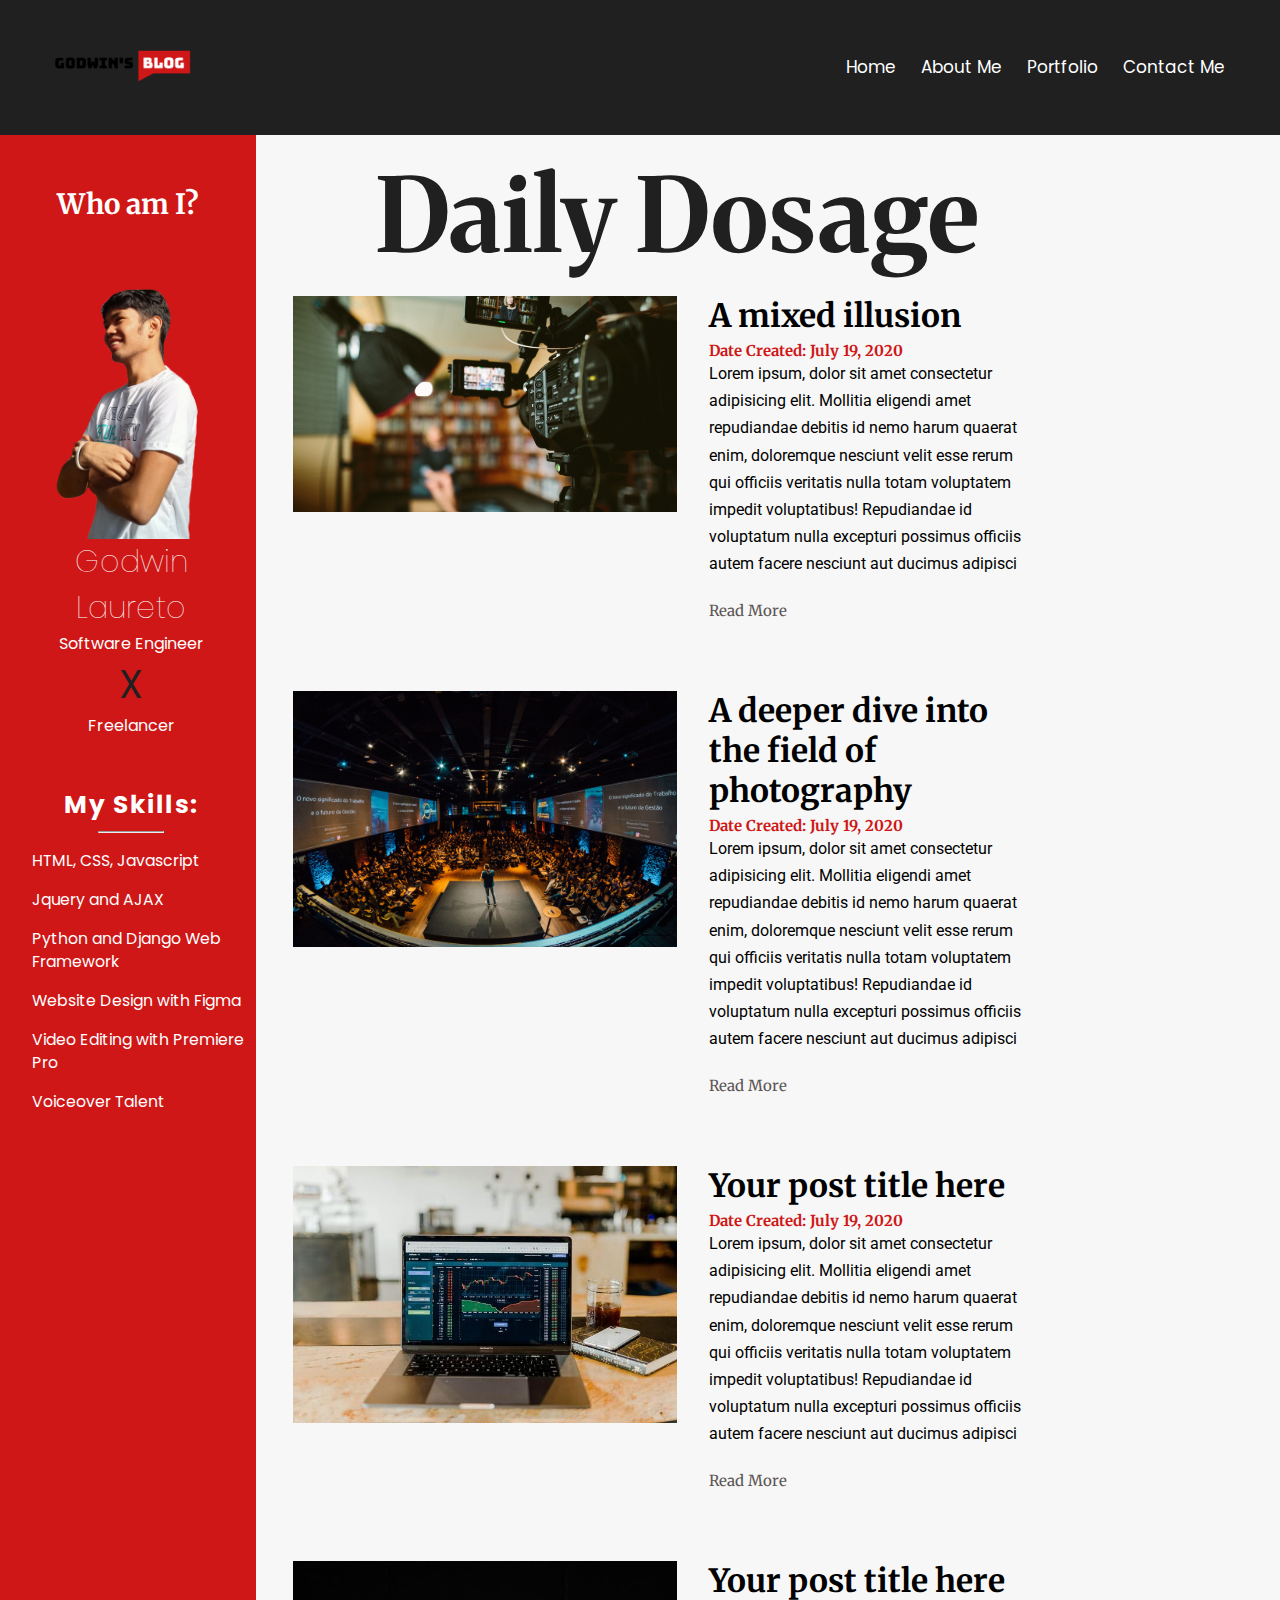
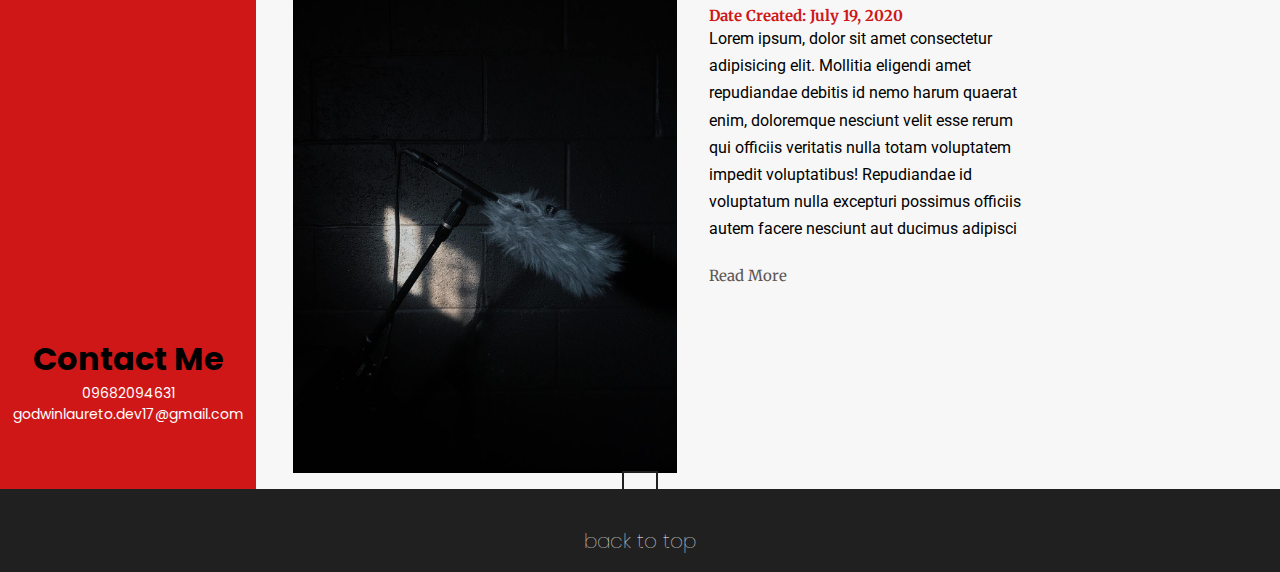
<file: index.html>
<!DOCTYPE html>
<html lang="en">
<head>
    <meta charset="UTF-8">
    <meta http-equiv="X-UA-Compatible" content="IE=edge">
    <meta name="viewport" content="width=device-width, initial-scale=1.0">
    <title>Home</title>

    <link rel="stylesheet" href="assets/stylesheets/index.css">
    <link rel="stylesheet" href="https://pro.fontawesome.com/releases/v5.10.0/css/all.css" integrity="sha384-AYmEC3Yw5cVb3ZcuHtOA93w35dYTsvhLPVnYs9eStHfGJvOvKxVfELGroGkvsg+p" crossorigin="anonymous"/>
</head>
<body>
    <header id="header">
        <div class="logo">
            <img src="assets/images/logo.png" alt="">
        </div>
        <div class="navbar" id="navbar">
            <a href="">Home</a>
            <a href="#sidebar">About Me</a>
            <a href="#">Portfolio</a>
            <a href="#contact">Contact Me</a>
        </div>

        

        <div id="shownav">
            <i class="fas fa-bars" style="color: white;"></i>
        </div>
        
    </header>

    <div class="mobile-navbar" id="mobile-navbar">
        <a href="">Home</a>
        <a href="about-me.html">About Me</a>
        <a href="#">Portfolio</a>
        <a href="#">Contact Me</a>
    </div>


    <div class="sidebar" id="sidebar">
        <h1>Who am I?</h1>
        
        <div class="card">
            <img src="assets/images/mypic.png" alt="">

            <div class="card-text">
                <h2>Godwin Laureto</h2>
                <p>Software Engineer <br> <span>X</span> <br> Freelancer</p>
            </div>

            <div class="skills">
                <h1>My Skills:</h1>
                <hr style="width: 5vw; margin: auto; color:white; margin-top: .5em;">

                <div class="skill">
                    <i class="fas fa-check-square"></i> 
                    <div class="text">
                        <p>HTML, CSS, Javascript</p>
                    </div>
                    
                </div>
                <div class="skill">
                    <i class="fas fa-check-square"></i> 
                    <div class="text">
                        <p>Jquery and AJAX</p>
                    </div>
                    
                </div>
                <div class="skill">
                    <i class="fas fa-check-square"></i> 
                    <div class="text">
                        <p>Python and Django Web Framework</p>
                    </div>
                    
                </div>
                <div class="skill">
                    <i class="fas fa-check-square"></i> 
                    <div class="text">
                        <p>Website Design with Figma</p>
                    </div>
                    
                </div>
                <div class="skill">
                    <i class="fas fa-check-square"></i> 
                    <div class="text">
                        <p>Video Editing with Premiere Pro</p>
                    </div>
                    
                </div>
                <div class="skill">
                    <i class="fas fa-check-square"></i> 
                    <div class="text">
                        <p>Voiceover Talent</p>
                    </div>
                    
                </div>
               
            </div>

            
        </div>

        <div class="contact" id="contact">
            <h1>Contact Me</h1>

            <p>09682094631</p>
            <p>godwinlaureto.dev17@gmail.com</p>
        </div>
        
       

    </div>

    <div class="content" id="content">
        <h1>Daily Dosage</h1>
        <div class="container">
            <div class="card">
                <img src="assets/images/1.jpg" alt="">

                <div class="text-container">
                    <h1>A mixed illusion </h1>
                    <span>Date Created: July 19, 2020</span>
                    <p>Lorem ipsum, dolor sit amet consectetur adipisicing elit. Mollitia eligendi amet repudiandae debitis id nemo harum quaerat enim, doloremque nesciunt velit esse rerum qui officiis veritatis nulla totam voluptatem impedit voluptatibus! Repudiandae id voluptatum nulla excepturi possimus officiis autem facere nesciunt aut ducimus adipisci repellendus quo maxime iste, aperiam, minus incidunt doloremque veritatis alias deleniti esse qui fugiat. Sapiente, nostrum. Labore architecto iure nihil dolores rem unde, earum nostrum tempore ipsam atque non ipsa odio veritatis delectus incidunt vero saepe porro! Sunt, incidunt natus eaque adipisci temporibus modi neque labore veniam! Minima rem laudantium earum, molestias nemo temporibus placeat sint.</p>
                    <a href="more-details.html">Read More</a>

                    <div class="external-links">
                        <i class="far fa-heart" id="empty-heart"></i>
                        <i class="fab fa-facebook"></i>
                        <i class="fab fa-twitter"></i>
                        <i class="fas fa-share"></i>
                    </div>

                   
                    
                </div>

                
                
            </div>
            <div class="card">
                <img src="assets/images/2.jpg" alt="">

                <div class="text-container">
                    <h1>A deeper dive into the field of photography </h1>
                    <span>Date Created: July 19, 2020</span>
                    <p>Lorem ipsum, dolor sit amet consectetur adipisicing elit. Mollitia eligendi amet repudiandae debitis id nemo harum quaerat enim, doloremque nesciunt velit esse rerum qui officiis veritatis nulla totam voluptatem impedit voluptatibus! Repudiandae id voluptatum nulla excepturi possimus officiis autem facere nesciunt aut ducimus adipisci repellendus quo maxime iste, aperiam, minus incidunt doloremque veritatis alias deleniti esse qui fugiat. Sapiente, nostrum. Labore architecto iure nihil dolores rem unde, earum nostrum tempore ipsam atque non ipsa odio veritatis delectus incidunt vero saepe porro! Sunt, incidunt natus eaque adipisci temporibus modi neque labore veniam! Minima rem laudantium earum, molestias nemo temporibus placeat sint.</p>
                    <a href="more-details.html">Read More</a>
                    <div class="external-links">
                        <i class="far fa-heart" id="empty-heart"></i>
                        <i class="fab fa-facebook"></i>
                        <i class="fab fa-twitter"></i>
                        <i class="fas fa-share"></i>
                    </div>
                </div>

                
                
            </div>
            <div class="card">
                <img src="assets/images/3.jpg" alt="">

                <div class="text-container">
                    <h1>Your post title here</h1>
                    <span>Date Created: July 19, 2020</span>
                    <p>Lorem ipsum, dolor sit amet consectetur adipisicing elit. Mollitia eligendi amet repudiandae debitis id nemo harum quaerat enim, doloremque nesciunt velit esse rerum qui officiis veritatis nulla totam voluptatem impedit voluptatibus! Repudiandae id voluptatum nulla excepturi possimus officiis autem facere nesciunt aut ducimus adipisci repellendus quo maxime iste, aperiam, minus incidunt doloremque veritatis alias deleniti esse qui fugiat. Sapiente, nostrum. Labore architecto iure nihil dolores rem unde, earum nostrum tempore ipsam atque non ipsa odio veritatis delectus incidunt vero saepe porro! Sunt, incidunt natus eaque adipisci temporibus modi neque labore veniam! Minima rem laudantium earum, molestias nemo temporibus placeat sint.</p>
                    <a href="more-details.html">Read More</a>
                    <div class="external-links">
                        <i class="far fa-heart" id="empty-heart"></i>
                        <i class="fab fa-facebook"></i>
                        <i class="fab fa-twitter"></i>
                        <i class="fas fa-share"></i>
                    </div>
                </div>

                
                
            </div>
            <div class="card">
                <img src="assets/images/4.jpg" alt="">

                <div class="text-container">
                    <h1>Your post title here</h1>
                    <span>Date Created: July 19, 2020</span>
                    <p>Lorem ipsum, dolor sit amet consectetur adipisicing elit. Mollitia eligendi amet repudiandae debitis id nemo harum quaerat enim, doloremque nesciunt velit esse rerum qui officiis veritatis nulla totam voluptatem impedit voluptatibus! Repudiandae id voluptatum nulla excepturi possimus officiis autem facere nesciunt aut ducimus adipisci repellendus quo maxime iste, aperiam, minus incidunt doloremque veritatis alias deleniti esse qui fugiat. Sapiente, nostrum. Labore architecto iure nihil dolores rem unde, earum nostrum tempore ipsam atque non ipsa odio veritatis delectus incidunt vero saepe porro! Sunt, incidunt natus eaque adipisci temporibus modi neque labore veniam! Minima rem laudantium earum, molestias nemo temporibus placeat sint.</p>
                    <a href="more-details.html">Read More</a>
                    <div class="external-links">
                        <i class="far fa-heart" id="empty-heart"></i>
                        <i class="fab fa-facebook"></i>
                        <i class="fab fa-twitter"></i>
                        <i class="fas fa-share"></i>
                    </div>
                </div>

                
                
            </div>
            
         

        </div>
       
    </div>

    <footer>
        <a href="#header"><i class="fas fa-arrow-up"></i></a>
        <h1 style="font-size: 20px">back to top</h1>
    </footer>

    <script src="https://code.jquery.com/jquery-3.6.0.js" integrity="sha256-H+K7U5CnXl1h5ywQfKtSj8PCmoN9aaq30gDh27Xc0jk=" crossorigin="anonymous"></script>

    <script>
        $(document).ready(function() {

            $(this).find(".fa-heart").click(function() {
                $(this).toggleClass("far fa-heart")
                $(this).toggleClass("fas fa-heart")
            })

            $("#mobile-navbar").hide()


            $("#shownav").click(function() {
             
                $("#mobile-navbar").slideToggle("slow")
            })
        


        })
    </script>
</body>
</html>
</file>
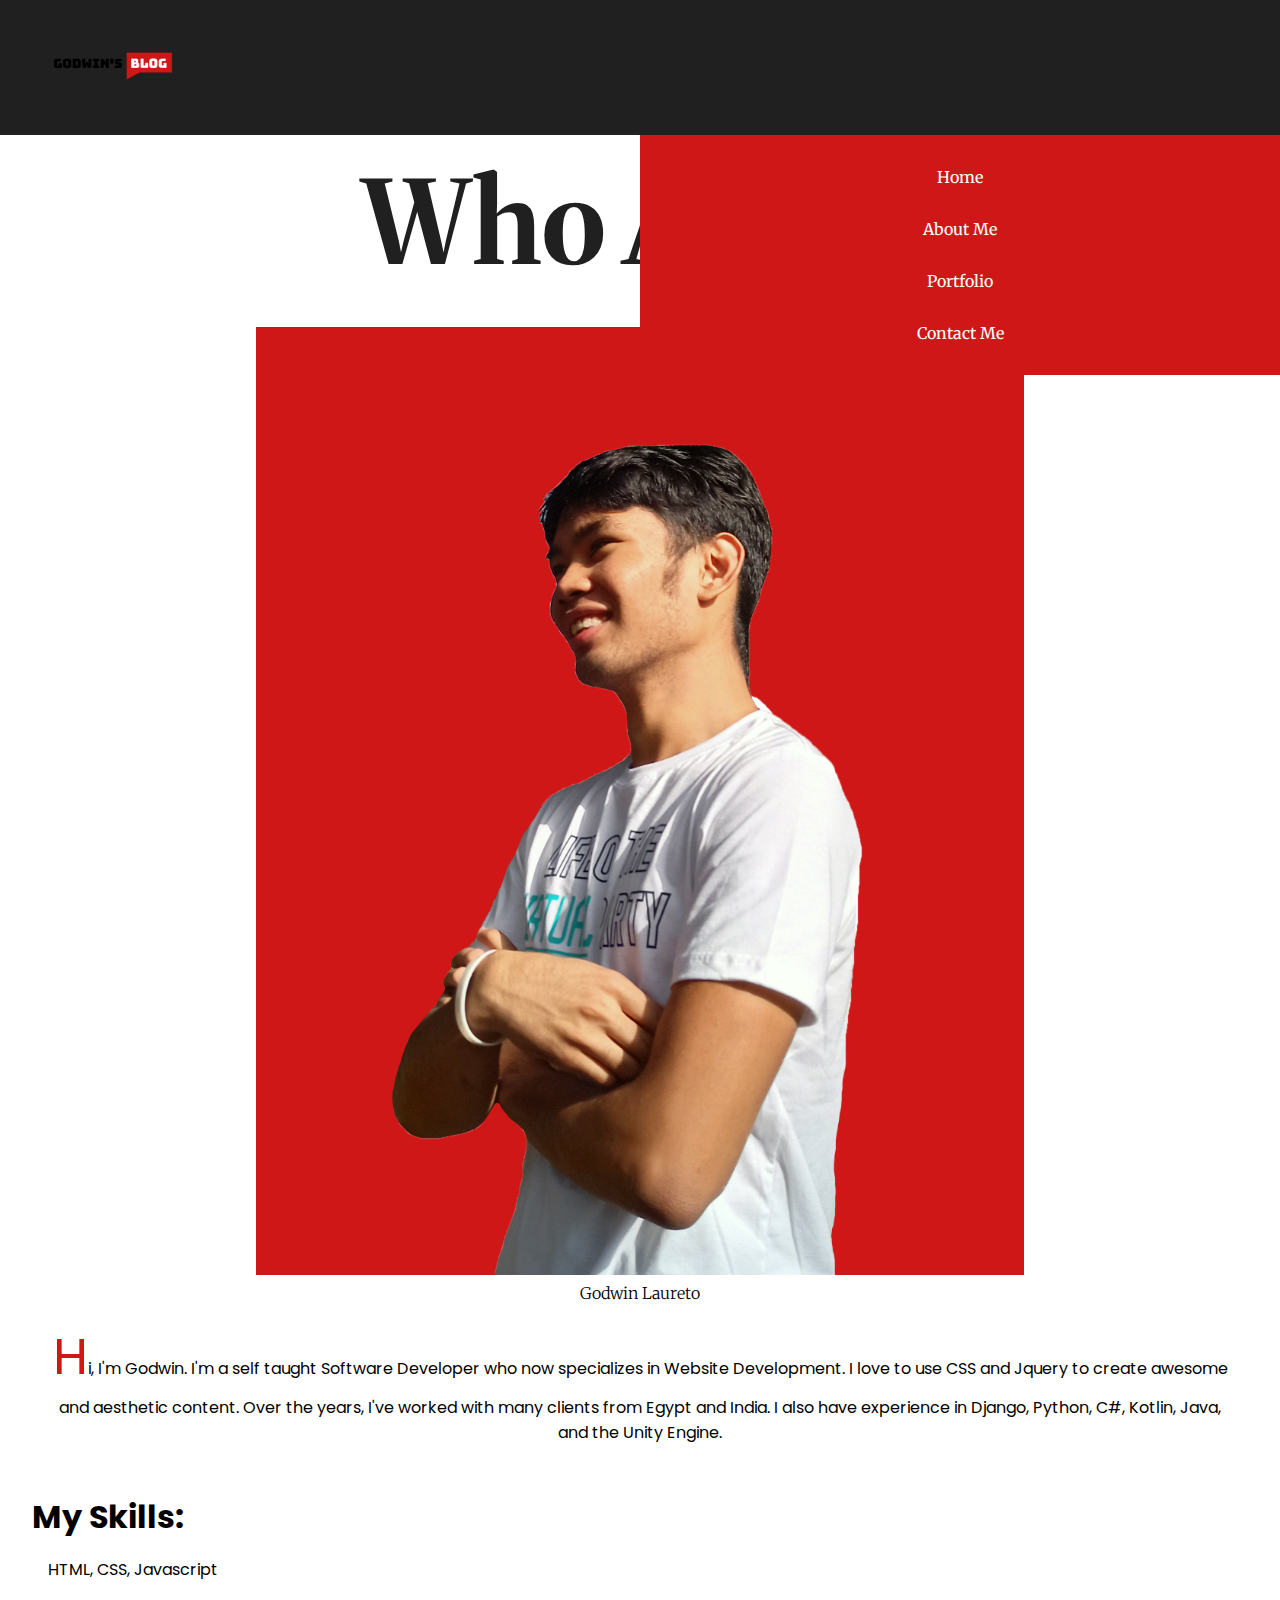
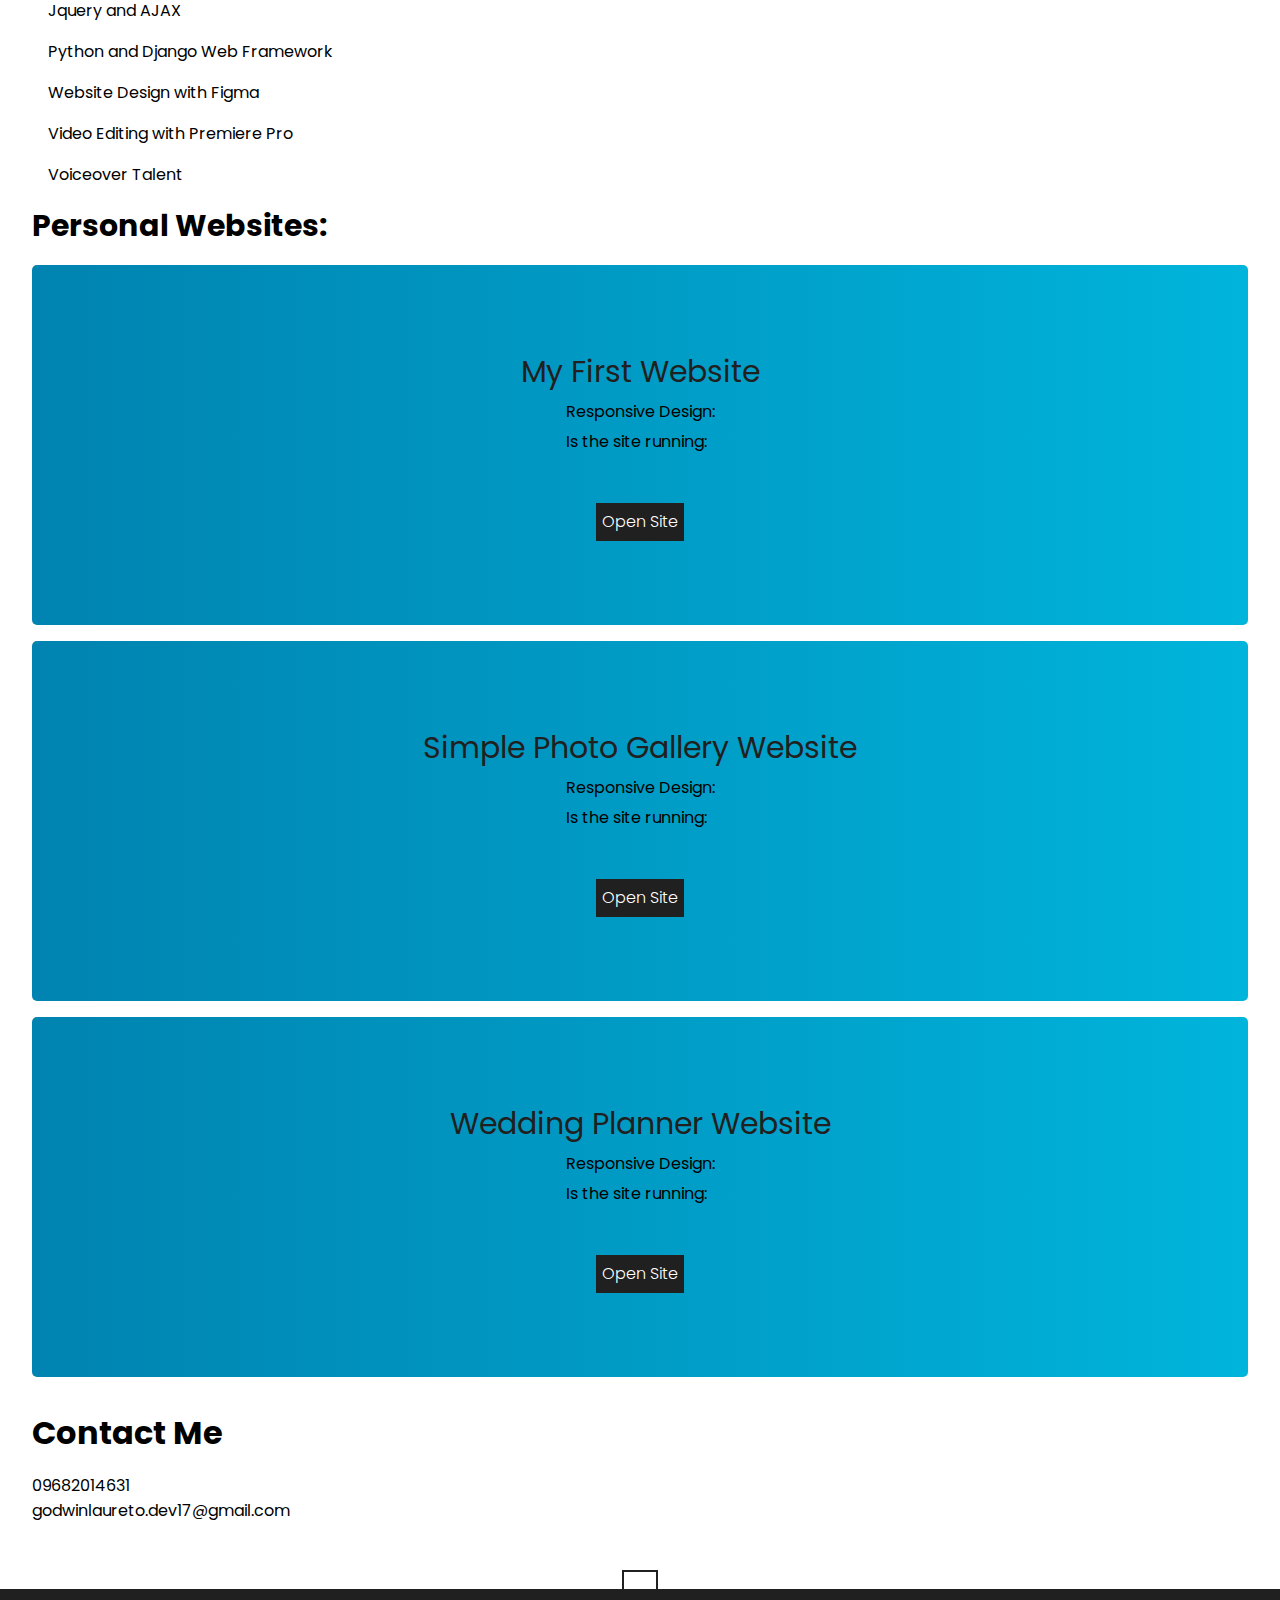
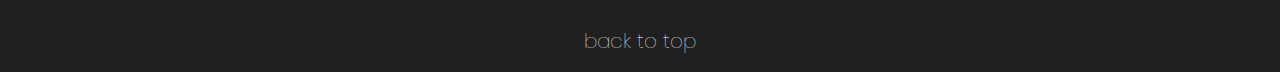
<file: about-me.html>
<!DOCTYPE html>
<html lang="en">
<head>
    <meta charset="UTF-8">
    <meta http-equiv="X-UA-Compatible" content="IE=edge">
    <meta name="viewport" content="width=device-width, initial-scale=1.0">
    <title>About Me</title>
    <link rel="stylesheet" href="assets/stylesheets/about-me.css">
    <link rel="stylesheet" href="https://pro.fontawesome.com/releases/v5.10.0/css/all.css" integrity="sha384-AYmEC3Yw5cVb3ZcuHtOA93w35dYTsvhLPVnYs9eStHfGJvOvKxVfELGroGkvsg+p" crossorigin="anonymous"/>

</head>
<body>
    <header id="header">
        <div class="logo">
            <img src="assets/images/logo.png" alt="">
        </div>
        <div class="navbar" id="navbar">
            <a href="">Home</a>
            <a href="#sidebar">About Me</a>
            <a href="#">Portfolio</a>
            <a href="#contact">Contact Me</a>
        </div>

        

        <div id="shownav">
            <i class="fas fa-bars" style="color: white;"></i>
        </div>
        
    </header>

    <div class="mobile-navbar" id="mobile-navbar">
        <a href="index.html">Home</a>
        <a href="#">About Me</a>
        <a href="#">Portfolio</a>
        <a href="#">Contact Me</a>
    </div>

    <div class="content">
        <h1>Who am I?</h1>

        <div class="image-container">
            <img src="assets/images/mypic.png" alt="">


        </div>

        <h4>Godwin Laureto</h4>

        <div class="text-container">
            <p>Hi, I'm Godwin. I'm a self taught Software Developer who now specializes in Website Development. I love to use CSS and Jquery to create awesome and aesthetic content. Over the years, I've worked with many clients from Egypt and India. I also have experience in Django, Python, C#, Kotlin, Java, and the Unity Engine. </p>
            
            
            
        </div>
        <div class="skills">
            <h1>My Skills:</h1>

            <div class="skill">
                <i class="fas fa-check-square"></i> 
                <div class="text">
                    <p>HTML, CSS, Javascript</p>
                </div>
                
            </div>
            <div class="skill">
                <i class="fas fa-check-square"></i> 
                <div class="text">
                    <p>Jquery and AJAX</p>
                </div>
                
            </div>
            <div class="skill">
                <i class="fas fa-check-square"></i> 
                <div class="text">
                    <p>Python and Django Web Framework</p>
                </div>
                
            </div>
            <div class="skill">
                <i class="fas fa-check-square"></i> 
                <div class="text">
                    <p>Website Design with Figma</p>
                </div>
                
            </div>
            <div class="skill">
                <i class="fas fa-check-square"></i> 
                <div class="text">
                    <p>Video Editing with Premiere Pro</p>
                </div>
                
            </div>
            <div class="skill">
                <i class="fas fa-check-square"></i> 
                <div class="text">
                    <p>Voiceover Talent</p>
                </div>
                
            </div>
           
        </div>
        
        <div class="personal-website-container">
            <h1>Personal Websites: </h1>

            <div class="card">
                <h2>My First Website</h2>
                <div class="card-text">
                    <p>Responsive Design: <i class="fas fa-check-square"></i> </p>
                    <p>Is the site running: <i class="fas fa-check-square"></i> </p>
                
                </div>
                


                <a href="http://therealgodwin.github.io">Open Site</a>
            </div>
            <div class="card">
                <h2>Simple Photo Gallery Website</h2>
                <div class="card-text">
                    <p>Responsive Design: <i class="fas fa-check-square"></i> </p>
                    <p>Is the site running: <i class="fas fa-check-square"></i> </p>
                
                </div>
                


                <a href="http://therealgodwin.github.io">Open Site</a>
            </div>
            <div class="card">
                <h2>Wedding Planner Website</h2>
                <div class="card-text">
                    <p>Responsive Design: <i class="fas fa-check-square"></i> </p>
                    <p>Is the site running: <i class="fas fa-check-square"></i> </p>
                
                </div>
                


                <a href="http://therealgodwin.github.io">Open Site</a>
            </div>
            
        </div>

        <div class="contact">
            <h1>Contact Me</h1>

            <div class="info-container">
                <span>09682014631</span>
                <span>godwinlaureto.dev17@gmail.com</span>

                <div class="links">
                    <a href="https://www.facebook.com/godwiiiinnn"><i class="fab fa-facebook"></i></a>
                    <a href="https://www.facebook.com/godwiiiinnn"><i class="fab fa-facebook-messenger"></i></a>
                </div>
            </div>
            
        </div>

        
    </div>












    <footer>
        <a href="#header"><i class="fas fa-arrow-up"></i></a>
        <h1 style="font-size: 20px">back to top</h1>
    </footer>



    <script src="https://code.jquery.com/jquery-3.6.0.js" integrity="sha256-H+K7U5CnXl1h5ywQfKtSj8PCmoN9aaq30gDh27Xc0jk=" crossorigin="anonymous"></script>

    <script>
        $(document).ready(function() {
            $("#mobile-navbar").hide()


            $("#shownav").click(function() {
             
                $("#mobile-navbar").slideToggle("slow")
            })
        


        })
    </script>
</body>
</html>
</file>
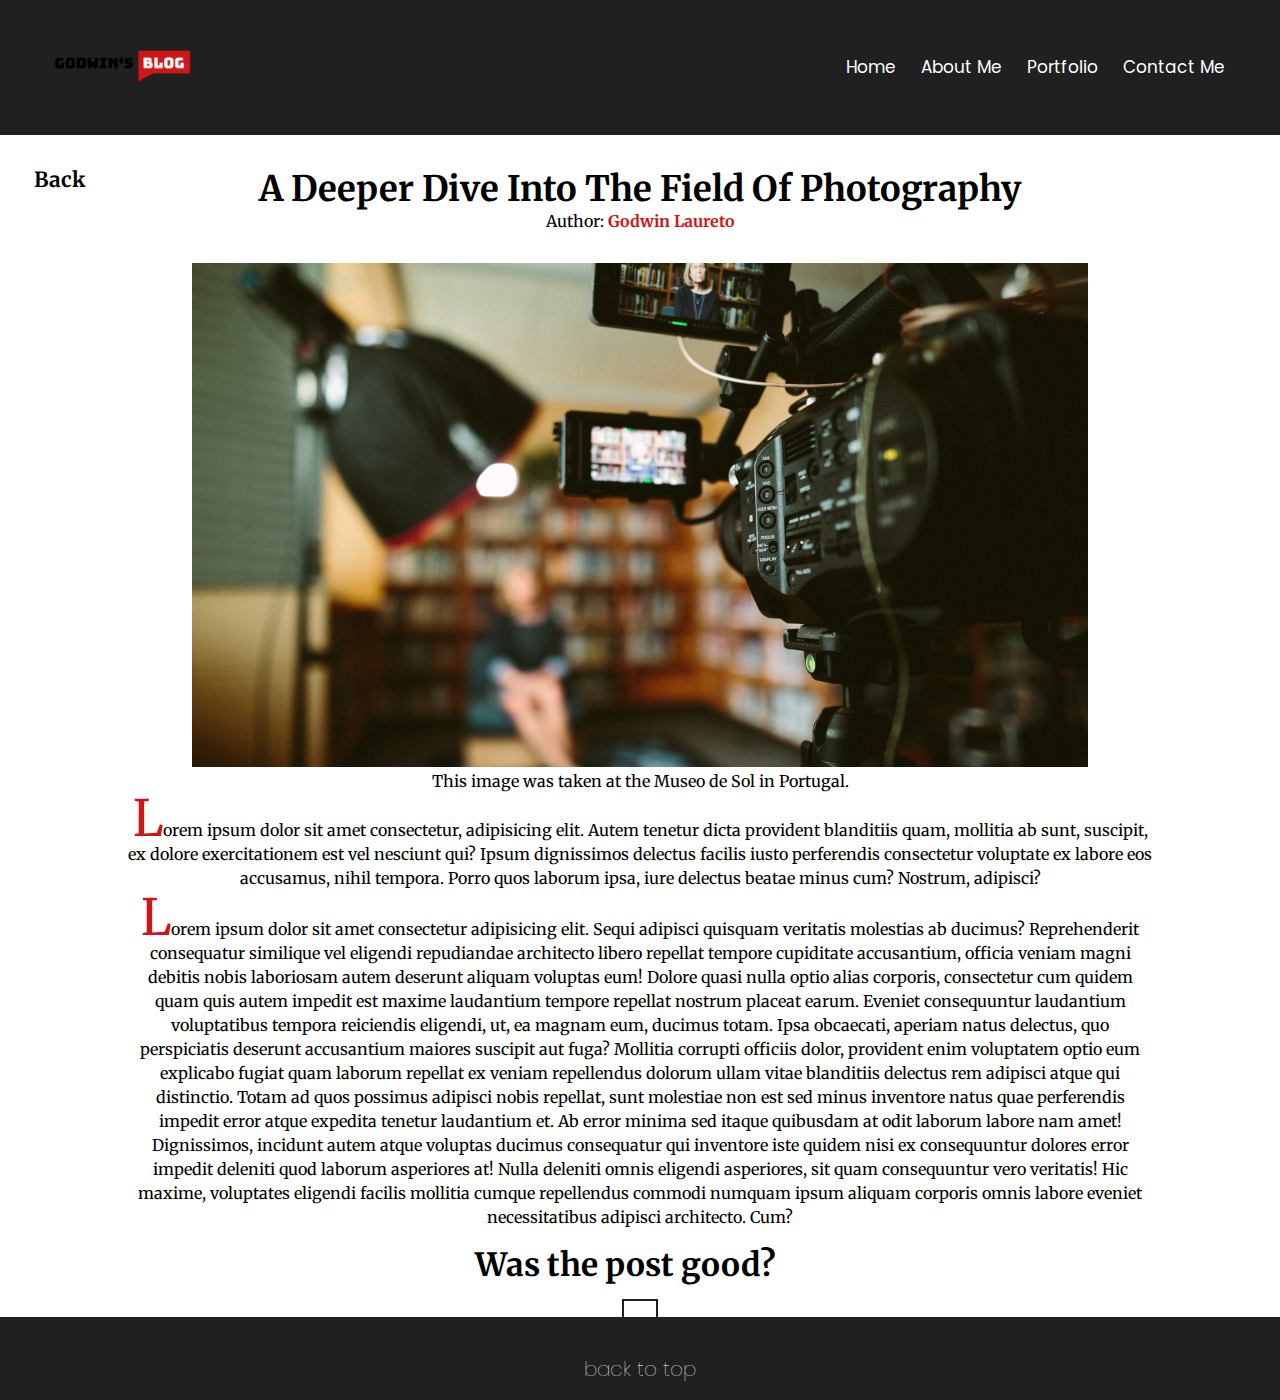
<file: more-details.html>
<!DOCTYPE html>
<html lang="en">
<head>
    <meta charset="UTF-8">
    <meta http-equiv="X-UA-Compatible" content="IE=edge">
    <meta name="viewport" content="width=device-width, initial-scale=1.0">
    <title>Blog Post</title>

    <link rel="stylesheet" href="assets/stylesheets/blog-post.css">
    <link rel="stylesheet" href="https://pro.fontawesome.com/releases/v5.10.0/css/all.css" integrity="sha384-AYmEC3Yw5cVb3ZcuHtOA93w35dYTsvhLPVnYs9eStHfGJvOvKxVfELGroGkvsg+p" crossorigin="anonymous"/>

</head>
<body>
    <header id="header">
        <div class="logo">
            <img src="assets/images/logo.png" alt="">
        </div>
        <div class="navbar" id="navbar">
            <a href="index.html">Home</a>
            <a href="#">About Me</a>
            <a href="#">Portfolio</a>
            <a href="#">Contact Me</a>  
        </div>

        

        <div id="shownav">
            <i class="fas fa-bars" style="color: white;"></i>
        </div>
        
    </header>

    <div class="mobile-navbar" id="mobile-navbar">
        <a href="index.html">Home</a>
        <a href="about-me.html">About Me</a>
        <a href="#">Portfolio</a>
        <a href="#">Contact Me</a>
    </div>

    <div class="content">
        <a href="index.html">Back</a>
        <h1>A deeper dive into the field of photography</h1>
        <p>Author: <span>Godwin Laureto</span></p>
        <div class="image-container">
            <img src="assets/images/1.jpg" alt="">
            <span>This image was taken at the Museo de Sol in Portugal.</span>
        </div>

        <div class="paragraph text-container">
            <p>Lorem ipsum dolor sit amet consectetur, adipisicing elit. Autem tenetur dicta provident blanditiis quam, mollitia ab sunt, suscipit, ex dolore exercitationem est vel nesciunt qui? Ipsum dignissimos delectus facilis iusto perferendis consectetur voluptate ex labore eos accusamus, nihil tempora. Porro quos laborum ipsa, iure delectus beatae minus cum? Nostrum, adipisci?</p>
        </div>

        <div class="paragraph text-container">
            <p>Lorem ipsum dolor sit amet consectetur adipisicing elit. Sequi adipisci quisquam veritatis molestias ab ducimus? Reprehenderit consequatur similique vel eligendi repudiandae architecto libero repellat tempore cupiditate accusantium, officia veniam magni debitis nobis laboriosam autem deserunt aliquam voluptas eum! Dolore quasi nulla optio alias corporis, consectetur cum quidem quam quis autem impedit est maxime laudantium tempore repellat nostrum placeat earum. Eveniet consequuntur laudantium voluptatibus tempora reiciendis eligendi, ut, ea magnam eum, ducimus totam. Ipsa obcaecati, aperiam natus delectus, quo perspiciatis deserunt accusantium maiores suscipit aut fuga? Mollitia corrupti officiis dolor, provident enim voluptatem optio eum explicabo fugiat quam laborum repellat ex veniam repellendus dolorum ullam vitae blanditiis delectus rem adipisci atque qui distinctio. Totam ad quos possimus adipisci nobis repellat, sunt molestiae non est sed minus inventore natus quae perferendis impedit error atque expedita tenetur laudantium et. Ab error minima sed itaque quibusdam at odit laborum labore nam amet! Dignissimos, incidunt autem atque voluptas ducimus consequatur qui inventore iste quidem nisi ex consequuntur dolores error impedit deleniti quod laborum asperiores at! Nulla deleniti omnis eligendi asperiores, sit quam consequuntur vero veritatis! Hic maxime, voluptates eligendi facilis mollitia cumque repellendus commodi numquam ipsum aliquam corporis omnis labore eveniet necessitatibus adipisci architecto. Cum?</p>
        </div>
       
        <div class="feedback">
            <h1>Was the post good?</h1>
            <i class="far fa-heart" id="empty-heart"></i>
        </div>
    </div>

    <footer>
        <a href="#header"><i class="fas fa-arrow-up"></i></a>
        <h1 style="font-size: 20px">back to top</h1>
    </footer>

    <script src="https://code.jquery.com/jquery-3.6.0.js" integrity="sha256-H+K7U5CnXl1h5ywQfKtSj8PCmoN9aaq30gDh27Xc0jk=" crossorigin="anonymous"></script>

    <script>
        $(document).ready(function() {

            $(this).find(".fa-heart").click(function() {
                $(this).toggleClass("far fa-heart")
                $(this).toggleClass("fas fa-heart")
            })

            $("#mobile-navbar").hide()


            $("#shownav").click(function() {
             
                $("#mobile-navbar").slideToggle("slow")
            })
        


        })
    </script>
</body>
</html>
</file>
<file: assets/stylesheets/index.css>
@import url('https://fonts.googleapis.com/css2?family=Poppins:wght@200;400&display=swap');
@import url('https://fonts.googleapis.com/css2?family=Roboto:wght@300;400&display=swap');
@import url('https://fonts.googleapis.com/css2?family=Merriweather&display=swap');
* {
    margin: 0;
    padding: 0;
}

html {
    scroll-behavior: smooth;
}

#full-heart {
    display: none;
}

@media screen and (min-width: 600px) {
    body {
        background-color: rgba(128, 128, 128, 0.062);
        display: grid;
        grid-template-columns: 1fr 1fr 1fr;
        grid-template-areas: 
        "navbar navbar navbar"
        "sidebar blog-feed ."
        "sidebar blog-feed ."
        "footer footer footer";
    }

    header {
        grid-area: navbar;
        padding-left: calc(2em + 1vw);
        display: flex;
        align-items: center;
        justify-content: space-between;
        padding-right: calc(2em + 1vw);
        height: 15vh;
        background-color: #202020;
      
    }
}

@media screen and (max-width: 600px) {
 
    header {
        padding-left: calc(2em + 1vw);
        display: flex;
        align-items: center;
        justify-content: space-between;
        padding-right: calc(2em + 1vw);
        height: 15vh;
        background-color: #202020;
      
    }

    
    
}





@media screen and (min-width: 600px) {
    .logo > img {
        object-fit: contain;
        width: 80%;
    }
    
    .navbar {
        
        text-align: center;
    }
    
    .navbar::selection {
        color: black;
    }
    
    .navbar > a {
        text-decoration: none;
        color: white;
        font-size: calc(8px + .7vw);
        font-family: 'Poppins', sans-serif;
        padding: .5em;
        border: 2px solid #202020;
    }

    .link-active {
        border: 2px solid white;
    }
    
    .navbar > a:hover {
        border: 2px solid white;
    }

    #shownav {
        display: none;
    }
}

@media screen and (max-width: 600px)  {
    .logo > img {
        object-fit: contain;
        width: 70%;
    }
    
    .navbar {
        display: none;
    }

    #shownav {
        display: block;
    }

    #shownav > i {
        font-size: 35px;
    }

    
    
}

@media screen and (min-width: 600px) {
    .mobile-navbar {
        display: none;
        
    }
}

@media screen and (max-width: 600px) {
    .mobile-navbar {
        text-align: center;
        display: flex;
        align-items: center;
        flex-direction: column;
        position: absolute;
        right: 0;
        background-color: #cf1717;
        width: 50vw;
        height: fit-content;
        padding-bottom: 2em;
    }
    
    .mobile-navbar > a {
        text-decoration: none;
        color: white;
        font-size: 1em;
        margin-top: 2em;
        font-family: 'Merriweather', serif;
    }
    
}


@media screen and (min-width: 600px) {
    .sidebar {
        text-align: center;
        background-color: #cf1717;
        grid-area: sidebar;
        display: flex;
        justify-content: center;
        flex-direction: column;
        align-items: center;
        width: 20vw;
        min-width: 200px;
        padding-top: 3vw;
        padding-bottom: 5vw;
        
    }
    
    .sidebar > h1 {
        font-family: 'Merriweather', serif;
        margin-top: .5em;
        font-size: calc(15px + 1vw);
        color: white;
    }
    
    .sidebar > .card {
        margin-top: 1em;
        display: flex;
        flex-direction: column;
        justify-content: center;
    
        width: 18vw;
    }
    
    .sidebar > .card > h1 {
        display: block;
        position: absolute;
       
    }
    
    
    
    .sidebar > .card > img {
        width: 100%;
        min-width: 50%;
        height: 100%;
        object-fit: cover;
    }

    .card > .card-text {
        text-align: center;
    }

    .card-text > h2 {
        color: white;
        font-size: 30px;
        font-family: 'Poppins', sans-serif;
        font-weight: lighter;
    }

  

    .card-text > p {
        color: white;
        font-family: 'Poppins', sans-serif;
    }

    .card-text > p > span {
        font-family: 'Poppins', sans-serif;
        color: #202020;
        font-size: 3vw;
    }
    .skills {
        width: 100%;
        margin-top: 3em;
    }
    .skills > h1{
        color: white;
        font-size: calc(12px + 1vw);
        letter-spacing: 1.5px;
        font-family: 'Poppins', sans-serif;
    }

    .skill {
        text-align: center;
        margin-top: 1em;
        justify-content: start;
        align-items: center;
        display: flex;
    }

    .skill > i {
        color: #202020;
        font-size: 20px;
    }

    .text {
        text-align: left;
    }

    .text > p {
        font-family: 'Poppins', sans-serif;
        margin-left: 1em;
        font-size: calc(8px + .6vw);
        color: white;
    }

    .contact {
        text-align: center;
        font-family: 'Poppins', sans-serif;
        margin-top: 5em;
        margin-left: 2em;
        margin-right: 2em;
    }

    .contact p {
        font-size: calc(5px + .7vw);
        color: white;
    }


    
    
}

@media screen and (max-width: 600px) {
    .showsidebar {
        background-color: #cf1717;
        display: block;
        position: absolute;
        height: 100vh;
        width: 5vw;
    }

  
    .sidebar {
        display: none;
        position: absolute;
        text-align: center;
        background-color: #cf1717;
        width: 40vw;
        padding-left: calc(1em + 1vw);
        padding-right: calc(1em + 1vw);
        padding-bottom: calc(1em + 1vw);
        
    }
    
    .sidebar > h1 {
        font-weight: 400;
        font-family: 'Merriweather', serif;
        margin-top: .5em;
        font-size: calc(15px + 1vw);
        color: white;
        padding-bottom: .5em;
    }
    
    .sidebar > .card {
        margin-top: 1em;
        background-color: white;
        display: flex;
        flex-direction: column;
        justify-content: center;
    
        width: 70%;
    }
    
    .sidebar > .card > h1 {
        display: block;
        position: absolute;
       
    }
    
    .sidebar > .card:hover > img {
        opacity: 80%;
    }
    
    .sidebar > .card > img {
        width: 100%;
        min-width: 50%;
        height: 100%;
        object-fit: cover;
    }
    
    
    
}




@media screen and (min-width: 600px) {

    .content {
        margin-left: calc(.5em + 1vw);
        margin-top: 1em;
        grid-area: blog-feed;
        text-align: center;
    }
    
    .container {
        text-align: center;
    }
    
    
    .content > h1 {
        color: #202020;
        font-family: 'Merriweather', serif;
        font-size: 8vw;
    }
}

@media screen and (max-width: 600px) {
    .content {
        margin-top: 1em;
        grid-area: blog-feed;
        text-align: center;
    }
    
    .container {
        margin-top: 1em;
        text-align: center;
    }
    
    
    .content > h1 {
        color: #202020;
        font-family: 'Merriweather', serif;
        font-size: 10vw;
    }
    
}


@media screen and (min-width: 800px) {
    .card {
        display: flex;
        margin: 1em;
        width: 60vw;
        margin: auto;
        padding: 1em;
    
    
    }
    .text-container {
        text-align: left;
        width: 25vw;
        margin-left: 2em;
    }
    .text-container > h1 {
        margin-bottom: 5px;
        font-family: 'Merriweather', serif;
    }
    
    .text-container > span {
        font-size: 15px;
        font-weight: bold;
        color: #cf1717;
        font-family: 'Merriweather', serif;
    }
    
    
    .text-container > p {
        height: 25vh;
        overflow: hidden;    
        margin-bottom: 1em;
        line-height: 1.7em;
        font-family: 'Roboto', sans-serif;
    }
    
    .text-container > a {
        margin-top: 2em;
        font-size: 15px;
        color: rgb(92, 86, 86);
        font-family: 'Merriweather', serif;
        text-decoration: none;
    
    }
    
    .text-container > a:hover {
        color: #cf1717;
    }
    
    .card > img {
        width: 50%;
        height: 50%;
    }
    
    .external-links {
        margin-top: 1em;
        text-align: right;
    }
    
    .external-links > i {
        font-size: 20px;
        margin: .5em;
    }
    
}

@media only screen and (max-width: 800px) {
    .card {
        display: flex;
        flex-direction: column;
        margin: 1em;
        width: 60vw;
        margin: auto;
        padding: 1em;
        align-items: center;
    
    }
    .text-container {
        text-align: left;
        width: 45vw;
        margin: auto;

    }
    .text-container > h1 {
        margin-bottom: 5px;
        font-family: 'Merriweather', serif;
    }
    
    .text-container > span {
        font-size: 15px;
        font-weight: bold;
        color: #cf1717;
        font-family: 'Merriweather', serif;
    }
    
    
    .text-container > p {
        height: 25vh;
        overflow: hidden;    
        margin-bottom: 1em;
        line-height: 1.7em;
        font-family: 'Roboto', sans-serif;
    }
    
    .text-container > a {
        margin-top: 2em;
        font-size: 15px;
        color: rgb(92, 86, 86);
        font-family: 'Merriweather', serif;
        text-decoration: none;
    
    }
    
    .text-container > a:hover {
        color: #cf1717;
    }

    .text-container > a:active {
        color: #cf1717;
    }
    
    .card > img {
        margin-bottom: 1em;
        width: 75%;
        height: auto;
    }
    
    .external-links {
        margin-top: 1em;
        text-align: right;
    }
    
    .external-links > i {
        font-size: 20px;
        margin: .5em;
    }
    
    
}
@media only screen and (max-width: 600px) {
    .card {
        display: flex;
        flex-direction: column;
        justify-content: center;
        align-items: center;
        width: 90%;
        margin: auto;
        
    
    }

    .card > img {
        margin-bottom: 1em;
        width: 80%;
        height: auto;
    }
    .text-container {
        width: 80vw;
        text-align: center;

    }
    .text-container > h1 {
        font-size: 6vw;
        text-transform: capitalize;
        margin-bottom: 5px;
        font-family: 'Merriweather', serif;
    }
    
    .text-container > span {
        font-size: 12px;
        font-weight: bold;
        color: #cf1717;
        font-family: 'Merriweather', serif;
    }
    
    
    .text-container > p {
        height: 25vh;
        overflow: hidden;    
        margin-bottom: 1em;
        line-height: 1.7em;
        font-size: 4vw;
        font-family: 'Roboto', sans-serif;
    }
    
    .text-container > a {
        margin-top: 2em;
        font-size: 15px;
        color: rgb(92, 86, 86);
        font-family: 'Merriweather', serif;
        text-decoration: none;
    
    }
    
    .text-container > a:hover {
        color: #cf1717;
    }

    .text-container > a:active {
        color: #cf1717;
    }
    
    
    
    .external-links {
        margin-top: 1em;
        text-align: right;
    }
    
    .external-links > i {
        font-size: 20px;
        margin: .5em;
    }
    
}



footer {
    grid-area: footer;
    display: flex;
    align-items: center;
    justify-content: center;
    flex-direction: column;
    text-align: center;
    background-color: #202020;
    padding-bottom: 1em;
}
footer > a > i {
    margin-top: 1em;
    color: white;
    font-size: calc(20px + 1vw);
    margin-bottom: 3px;
    padding: .5em;
    border: 2px solid #202020;
}

footer > a > i:hover {

    border: 2px solid white;
}
footer > h1 {
    color: white;
    font-size: calc(8px + 1vh);
    font-family: 'Poppins', sans-serif;
    font-weight: lighter;
}
</file>
<file: assets/stylesheets/about-me.css>
@import url('https://fonts.googleapis.com/css2?family=Poppins:wght@200;400&display=swap');
@import url('https://fonts.googleapis.com/css2?family=Roboto:wght@300;400&display=swap');
@import url('https://fonts.googleapis.com/css2?family=Merriweather&display=swap');

* {
    margin: 0;
    padding: 0;
}

html {
    scroll-behavior: smooth;
}
 
    header {
        padding-left: calc(2em + 1vw);
        display: flex;
        align-items: center;
        justify-content: space-between;
        padding-right: calc(2em + 1vw);
        height: 15vh;
        background-color: #202020;
      
    }

    
    


    .logo > img {
        object-fit: contain;
        width: 70%;
    }
    
    .navbar {
        display: none;
    }

    #shownav {
        display: block;
    }

    #shownav > i {
        font-size: 35px;
    }



.mobile-navbar {
        text-align: center;
        display: flex;
        align-items: center;
        flex-direction: column;
        position: absolute;
        right: 0;
        background-color: #cf1717;
        width: 50vw;
        height: fit-content;
        padding-bottom: 2em;
}
    
.mobile-navbar > a {
        text-decoration: none;
        color: white;
        font-size: 1em;
        margin-top: 2em;
        font-family: 'Merriweather', serif;
}

.content {
    text-align: center;
    margin: 1em;
    
    
}

.content > h1 {
    text-transform: capitalize;
    font-size: 9vw;
    color: #202020;
    font-family: 'Merriweather', serif;
}


.image-container {
    background-color: #cf1717;
    margin: auto;
    margin-top: 2em;
    display: flex;
    justify-content: center;
    width: 60vw;
}

.image-container > img {
    width: 100%;
    object-fit: cover;
}

.content > h4 {
    margin-top: .5em;
    font-family: 'Merriweather', serif;
    font-weight: lighter;
}
.text-container {
    font-family: "Poppins", sans-serif;
    margin-right: 2em;
    margin-left: 2em;
    margin-top: 1em
}

.text-container > p::first-letter {
    text-transform: capitalize;
    color: #cf1717;
    font-size: 50px;
}

.skills {
    padding: 1em;
    margin-top: 2em;
    text-align: left;
}

.skills > h1 {
    font-family: "Poppins", sans-serif;
}

.skill {
    font-family: "Poppins", sans-serif;
    align-items: center;
    display: flex;
    margin-top: 1em;
}

.skill > i {
    color: green;
}

.skill > .text {
    margin-left: 1em;
}

.personal-website-container {
    margin-left: 1em;
    text-align: left;

}

.personal-website-container > h1 {
    font-size: 30px;
    font-family: "Poppins", sans-serif;
}

.personal-website-container > .card {

}

.card {
    display: flex;
    flex-direction: column;
    justify-content: center;
    align-items: center;
    height: 40vh;
    margin-top: 1em;
    margin-right: 1em;
    padding-left: 1em;
    padding-right: 1em;
    text-align: center;
    font-family: "Poppins", sans-serif;
    
    background: #00B4DB;  /* fallback for old browsers */
background: -webkit-linear-gradient(to right, #0083B0, #00B4DB);  /* Chrome 10-25, Safari 5.1-6 */
background: linear-gradient(to right, #0083B0, #00B4DB); /* W3C, IE 10+/ Edge, Firefox 16+, Chrome 26+, Opera 12+, Safari 7+ */

    border-radius: 5px;
}

.card > h2 {
    font-weight: 400;
    font-size: 30px;
    text-decoration: none;
    color:#202020;
}

.card-text {
    display: flex;
    flex-direction: column;
    text-align: left;
}


.card > .card-text > h1 {
    color: white;
    font-weight: 400;
    font-size: 15px;
}

.card-text > p > i {
    color: rgb(72, 255, 0);
    font-size: 20px;
}

.card > a {
    margin-top: 3em;
    padding: .4em;
    color: white;
    text-decoration: none;
    font-weight: 300;
    background-color: #202020;
}

.contact {
    margin-top: 2em;
    margin-left: 1em;
    text-align: left;
}

.contact > h1 {
    font-family: "Poppins", sans-serif;
}



.info-container {
    margin-top: 1em;
    display: flex;
    flex-direction: column;
}

.info-container > span {
    font-family: "Poppins", sans-serif;
}

.links {
    margin-top: 1em;
}

.links > a > i {
    margin-right: .3em;
    font-size: 30px;
}











footer {
    display: flex;
    align-items: center;
    justify-content: center;
    flex-direction: column;
    text-align: center;
    background-color: #202020;
    padding-bottom: 1em;
}
footer > a > i {
    margin-top: 1em;
    color: white;
    font-size: calc(20px + 1vw);
    margin-bottom: 3px;
    padding: .5em;
    border: 2px solid #202020;
}

footer > a > i:hover {

    border: 2px solid white;
}
footer > h1 {
    color: white;
    font-size: calc(8px + 1vh);
    font-family: 'Poppins', sans-serif;
    font-weight: lighter;
}
</file>
<file: assets/stylesheets/blog-post.css>
@import url('https://fonts.googleapis.com/css2?family=Poppins:wght@200;400&display=swap');
@import url('https://fonts.googleapis.com/css2?family=Roboto:wght@300;400&display=swap');
@import url('https://fonts.googleapis.com/css2?family=Merriweather&display=swap');

* {
    margin: 0;
    padding: 0;
}

html {
    scroll-behavior: smooth;
}

header {
    grid-area: navbar;
    padding-left: calc(2em + 1vw);
    display: flex;
    align-items: center;
    justify-content: space-between;
    padding-right: calc(2em + 1vw);
    height: 15vh;
    background-color: #202020;
  
}

.logo > img {
    object-fit: contain;
    width: 80%;
}

.navbar {
    
    text-align: center;
}

.navbar::selection {
    color: black;
}

.navbar > a {
    text-decoration: none;
    color: white;
    font-size: calc(8px + .7vw);
    font-family: 'Poppins', sans-serif;
    padding: .5em;
    border: 2px solid #202020;
}

.link-active {
    border: 2px solid white;
}

.navbar > a:hover {
    border: 2px solid white;
}

#shownav {
    display: none;
}

@media screen and (min-width: 600px) {
    .logo > img {
        object-fit: contain;
        width: 80%;
    }
    
    .navbar {
        
        text-align: center;
    }
    
    .navbar::selection {
        color: black;
    }
    
    .navbar > a {
        text-decoration: none;
        color: white;
        font-size: calc(8px + .7vw);
        font-family: 'Poppins', sans-serif;
        padding: .5em;
        border: 2px solid #202020;
    }

    .link-active {
        border: 2px solid white;
    }
    
    .navbar > a:hover {
        border: 2px solid white;
    }

    #shownav {
        display: none;
    }
}

@media screen and (max-width: 600px)  {
    .logo > img {
        object-fit: contain;
        width: 70%;
    }
    
    .navbar {
        display: none;
    }

    #shownav {
        display: block;
    }

    #shownav > i {
        font-size: 35px;
    }

    
    
}
@media screen and (min-width: 600px) {
    .mobile-navbar {
        display: none;
        
    }
}

@media screen and (max-width: 600px) {
    .mobile-navbar {
        text-align: center;
        display: flex;
        align-items: center;
        flex-direction: column;
        position: absolute;
        right: 0;
        background-color: #cf1717;
        width: 50vw;
        height: fit-content;
        padding-bottom: 2em;
    }
    
    .mobile-navbar > a {
        text-decoration: none;
        color: white;
        font-size: 1em;
        margin-top: 2em;
        font-family: 'Merriweather', serif;
    }
    
}

@media screen and (min-width: 600px) {

    .content {
        width: 80vw;
        margin-top: 1em;
        padding-top: 2em;
        text-align: center;
        margin: auto;
    }
    
    .content > a {
        top: 5;
        left: 0;
        text-decoration: none;
        color: black;
        font-weight: bold;
        font-size: calc(8px + 1vw);
        font-family: 'Merriweather', serif;
        margin-left: calc(1em + 1vw);
        position: absolute;
    }
    
    .content > a:hover {
        color: #cf1717;
    }
    
    
    .content > h1 {
        width: 70vw;
        margin: auto;
        font-size: 35px;
        font-family: 'Merriweather', serif;
        text-transform: capitalize;
    }
    
    .content > p {
        font-family: 'Merriweather', serif;
      
    }
    
    .content > p > span {
        color: #cf1717;
        font-weight: bold;
    }
    
    .image-container {
        padding-top: 2em;
        margin-top: 2em;
        width: 70vw;
        margin: auto;
    }
    
    .image-container > img {
        width: 100%;
        object-fit: cover;
    }
    
    .image-container > span {
        margin-top: 1em;
        font-family: 'Merriweather', serif;
    }
    
    .content > .text-container {
        margin-top: 1em;
        margin-bottom: 1em;
    }
    
    .text-container > p {
        font-family: 'Merriweather', serif;
        line-height: 1.5em;
    }
    
    .text-container > p::first-letter {
        text-transform: capitalize;
        color: #cf1717;
        font-size: 50px;
    }
    
    .feedback {
        justify-content: center;
        align-items: center;
        margin: auto;
        display: flex;
        margin-bottom: 2em;
    }
    
    .feedback > h1 {
        font-family: 'Merriweather', serif;
    }
    .feedback > i {
        margin-left: 1em;
        font-size: 30px;
    }
}
@media screen and (max-width: 600px) {
    .content {
        width: 80vw;
        margin-top: 1em;
        padding-top: 2em;
        text-align: center;
        margin: auto;
    }
    
    .content > a {
        display: none;
    }
    
    .content > a:hover {
        color: #cf1717;
    }
    
    
    .content > h1 {
        width: 70vw;
        margin: auto;
        font-size: 35px;
        font-family: 'Merriweather', serif;
        text-transform: capitalize;
    }
    
    .content > p {
        font-family: 'Merriweather', serif;
      
    }
    
    .content > p > span {
        color: #cf1717;
        font-weight: bold;
    }
    
    .image-container {
        padding-top: 2em;
        margin-top: 2em;
        width: 70vw;
        margin: auto;
    }
    
    .image-container > img {
        width: 100%;
        object-fit: cover;
    }
    
    .image-container > span {
        margin-top: 1em;
        font-family: 'Merriweather', serif;
    }
    
    .content > .text-container {
        margin-top: 1em;
        margin-bottom: 1em;
    }
    
    .text-container > p {
        font-family: 'Merriweather', serif;
        line-height: 1.5em;
    }
    
    .text-container > p::first-letter {
        text-transform: capitalize;
        color: #cf1717;
        font-size: 50px;
    }
    
    .feedback {
        justify-content: center;
        align-items: center;
        margin: auto;
        display: flex;
        margin-bottom: 2em;
    }
    
    .feedback > h1 {
        font-size: calc(12px + 1vw);
        font-family: 'Merriweather', serif;
    }
    .feedback > i {
        margin-left: .5em;
        font-size: 30px;
    }
    
}

footer {
    grid-area: footer;
    display: flex;
    align-items: center;
    justify-content: center;
    flex-direction: column;
    text-align: center;
    background-color: #202020;
    padding-bottom: 1em;
}
footer > a > i {
    margin-top: 1em;
    color: white;
    font-size: calc(20px + 1vw);
    margin-bottom: 3px;
    padding: .5em;
    border: 2px solid #202020;
}

footer > a > i:hover {

    border: 2px solid white;
}
footer > h1 {
    color: white;
    font-size: calc(8px + 1vh);
    font-family: 'Poppins', sans-serif;
    font-weight: lighter;
}
</file>
